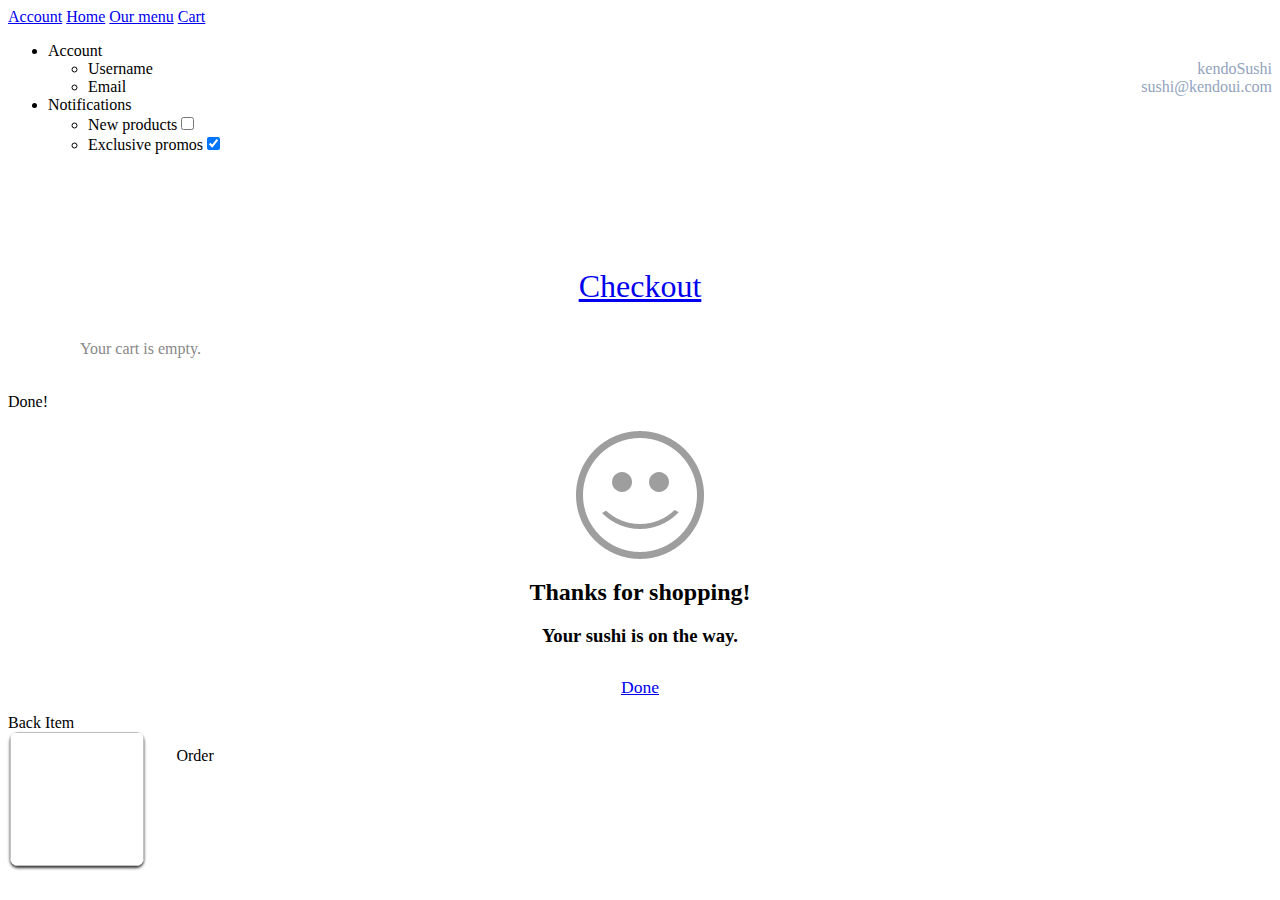
<file: App/index.html>
<!DOCTYPE html>
<html>
<head>
    <title>The Claim Train</title>
    <link href="http://cdn.kendostatic.com/2012.3.1114/styles/kendo.common.min.css" rel="stylesheet">
    <link href="http://cdn.kendostatic.com/2012.3.1114/styles/kendo.default.min.css" rel="stylesheet">
    <link href="http://cdn.kendostatic.com/2012.3.1114/styles/kendo.mobile.all.min.css" rel="stylesheet">
    <script src="http://code.jquery.com/jquery-1.8.2.min.js"></script>
    <script src="http://cdn.kendostatic.com/2012.3.1114/js/kendo.all.min.js"></script>
    <script src="content/sushi.js"></script>

    <link rel="stylesheet" href="content/css/style.css">
</head>
<body>
    <div data-role="layout" data-id="default">
        <header data-role="header">
        <div data-role="navbar">
            <span data-role="view-title"></span>
        </div>
        </header>

        <footer data-role="footer" data-id="default">
        <div data-role="tabstrip">
            <a href="#account" data-icon="contacts">Account</a>
            <a href="#index" data-icon="home">Home</a>
            <a href="#menu" data-icon="organize">Our menu</a>
            <a href="#cart" data-icon="cart">Cart</a>
        </div>
        </footer>
    </div>
    
    
    <div data-role="view" id="account" data-layout="default" data-title="My Account">
        <ul data-role="listview" data-style="inset" data-type="group">
            <li>
                Account
                <ul>
                    <li>Username<span class="list-item-data">kendoSushi</span></li>
                    <li>Email<span class="list-item-data">sushi@kendoui.com</span></li>
                </ul>
            </li>
            <li>
                Notifications
                <ul>
                    <li>New products<input type="checkbox" data-role="switch" /></li>
                    <li>Exclusive promos<input type="checkbox" data-role="switch" checked="checked" /></li>
                </ul>
            </li>
        </ul>
    </div>

    <div data-title="Kendo sushi" data-role="view" id="index" data-url="/" data-layout="default" data-model="viewModel" data-before-show="showHomeView">
        <ul
            id="featured"
            class="item-list"
            data-type="flat"
            data-role="listview"
            data-template="menuTemplate"
            data-bind="source: dataSource"
        ></ul>
    </div>

    <div data-title="Menu" data-role="view" id="menu" data-layout="default" data-model="viewModel" data-show="showMenuView">
        <ul
            id="menuList"
            class="item-list"
            data-role="listview"
            data-template="menuTemplate"
            data-bind="source: dataSource"
        ></ul>
    </div>

    <div data-role="view" id="cart" data-layout="default" data-title="Cart" data-model="viewModel" data-show="showCartView">
        <h2 id="total" data-bind="text: showTotal"></h2>
        <img src="content/images/sad.png" id="empty-icon">
        <a id="checkout" data-bind="click: checkout" class="red-button" href="#done" data-role="button">Checkout</a>
        <ul id="cartList"
            class="item-list"
            data-template="cartItemTemplate"
            data-bind="source: added"
            data-role="listview"
            data-style="inset"></ul>
    </div>

    <div data-role="view" id="done" data-transition="zoom">
        <header data-role="header"> <div data-role="navbar"> <span data-role="view-title">Done!</span> </div>
        </header>
        <div data-role="content" class="km-insetcontent">
            <img src="content/images/happy.png" id="done-icon">
            <h2>Thanks for shopping!</h2>
            <h3>Your sushi is on the way.</h3>
            <a id="done-button" href="#cart" data-role="button">Done</a>
        </div>
    </div>

    <div data-role="view" id="details" data-transition="slide" data-layout="default" data-model="viewModel" data-show="showDetailsView">
        <header data-role="header">
        <div data-role="navbar">
            <a data-role="backbutton" data-align="left">Back</a>
            <span data-role="view-title">Item</span>
        </div>
        </header>

        <div data-role="content">
            <aside>
                <img data-bind="srcPath: currentItem.image" /> <!-- src="content/images/200/#:image#" -->
                <span class="price" data-bind="format: currentItem.price"></span></span>
                <a data-role="button" data-bind="click: addToCart">Order</a>
            </aside>
            <h2 data-bind="text: currentItem.name"></h2>
            <p data-bind="text: currentItem.description"></p>
            <span class="added" data-bind="innerText: currentItem.ordered, visible: showLabel"></span>
        </div>
    </div>

    <script id="menuTemplate" type="text/x-kendo-template">
        <a data-role="button"
            data-bind="click: addToCart"
            data-item-id="#:id#">#:kendo.toString(price, "c")#</a>
        <a
            class="details-link"
            data-role="listview-link"
            href="\#details?id=#:id#">
            <img src="content/images/75/#:image#" />
            <h2>#:name#</h2>
            <span class="added" data-bind="visible: ordered">Item added to cart #= data.ordered # times.</span>
        </a>
    </script>

    <script id="cartItemTemplate" type="text/x-kendo-template">
        <a
            class="red-button"
            data-bind="click: removeItem"
            data-item-id="#:id#"
            data-role="button">&nbsp;&\\#x2716;&nbsp;</a>
        <a
            class="details-link"
            data-role="listview-link"
            href="\#details?id=#:id#">
            <img src="content/images/75/#:image#" />
            <h2>#:name# (x #:ordered#)</h2>
            <span class="price">total: #:kendo.toString(price * ordered, "c")#</span>
        </a>
    </script>

    <script>
        app = new kendo.mobile.Application($(document.body), { transition: "slide" });
    </script>
</body>
</html>
</file>
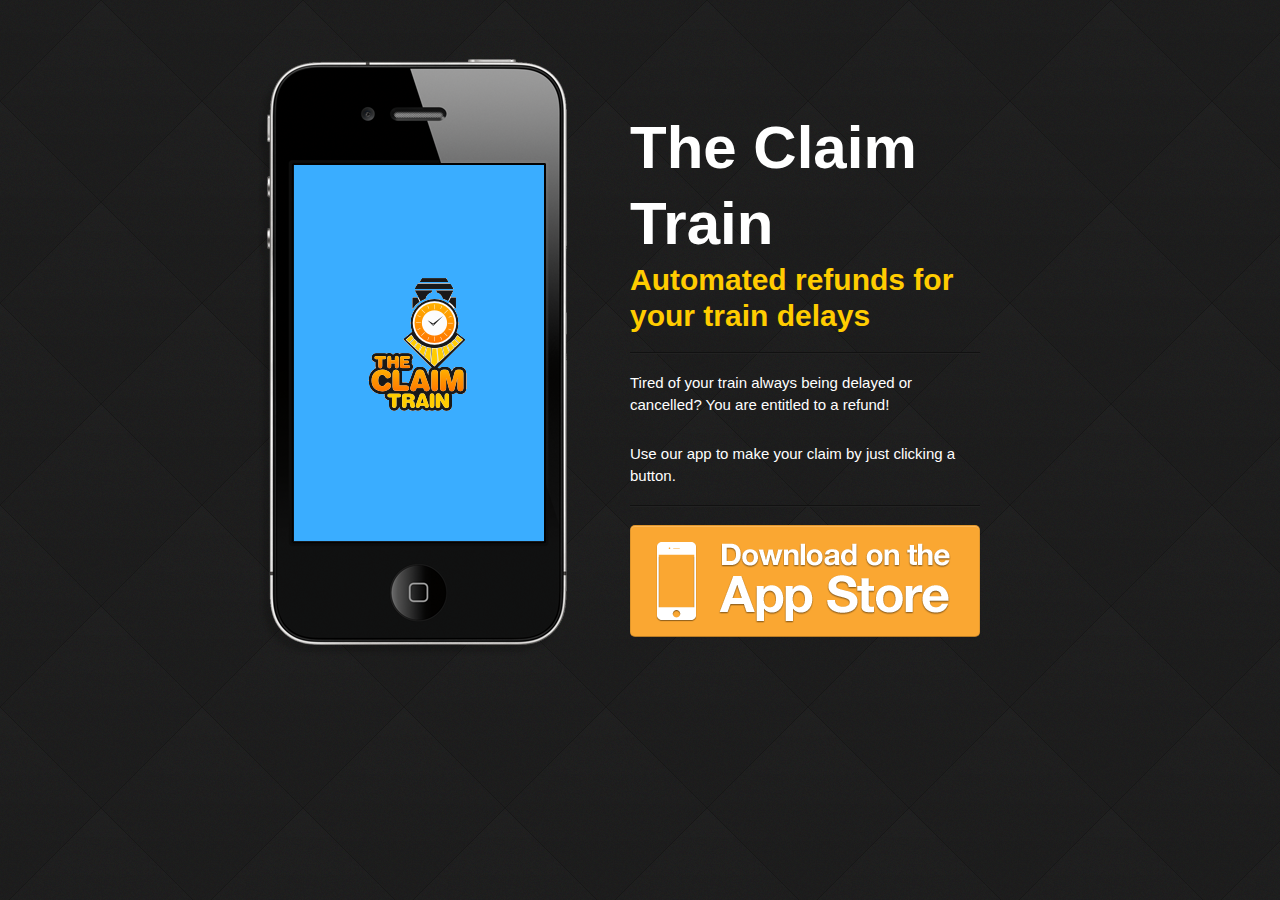
<file: Website/index.html>
<!DOCTYPE html>
<html>
  <head>
    <title>
      The Claim Train
    </title>
    <meta charset="utf-8" />
  <link rel="stylesheet" href="css/bootstrap.css" />
  <link rel="stylesheet" href="css/styles.css" />
  <link rel="icon" type="image/png" href="img/favicon.ico" />
  </head>
  <body>
    <div class="container main">
      <div class="left-main">
        <img src="img/iPhone.png">
      </div>
      <div class="right-main">
        <h1>
          The Claim Train
        </h1>
        <h2>
          Automated refunds for your train delays
        </h2>
        
        <hr/>
        <p>
          Tired of your train always being delayed or cancelled?  You are entitled to a refund!
        </p>
        <br />
        <p>
          Use our app to make your claim by just clicking a button.
        </p>
        <hr/>
        <a href="#" title="Download on the App Store" class="btn btn-warning btn-large xlarge-btn">
          <span>
            Download on the App Store
          </span>
        </a>
      </div>
    </div>
  </body>
<script>
  (function(i,s,o,g,r,a,m){i['GoogleAnalyticsObject']=r;i[r]=i[r]||function(){
  (i[r].q=i[r].q||[]).push(arguments)},i[r].l=1*new Date();a=s.createElement(o),
  m=s.getElementsByTagName(o)[0];a.async=1;a.src=g;m.parentNode.insertBefore(a,m)
  })(window,document,'script','//www.google-analytics.com/analytics.js','ga');

  ga('create', 'UA-40133529-1', 'theclaimtrain.com');
  ga('send', 'pageview');

</script>
</html>
</file>
<file: App/content/css/style.css>
.added
{
    color: green;
    font-size: .8em;
    font-size: .8rem;
    display: block;
}

.item-list.km-list > li,
.item-list .km-list > li
{
    overflow: hidden;
    line-height: 1em;
}

.item-list img,
#details img
{
    width: 4em;
    height: 4em;
    width: 4rem;
    height: 4rem;
    float: left;
    margin-right: 1em;
    margin-right: 1rem;
    -webkit-box-shadow: 0 2px 3px #333;
    box-shadow: 0 2px 3px #333;
    -webkit-border-radius: 8px;
    border-radius: 8px;
    margin-bottom: 3px;
    margin-left: 2px;
}

.item-list h2
{
    margin: 0;
    display: inline-block;
    font-size: 1.1em;
    margin-top: 1.4em;
    font-size: 1.1rem;
    margin-top: 1.4rem;
}

#cartList h2
{
    margin-top: 1.1rem;
}

#cartList .km-button
{
    font-weight: bold;
}

.item-list a.km-button
{
    position: absolute;
    right: .6em;
    right: .6rem;
    top: 50%;
    margin-top: -1em;
    margin-top: -1rem;
}

.km-android .item-list a.km-button
{
    margin-top: -1.35em;
    margin-top: -1.35rem;
}

.item-list a.details-link
{
    display: block;
    text-decoration: none;
    overflow: hidden;
}

.price
{
    color: #4F576F;
    font-size: 2em;
    font-size: 2rem;
    line-height: normal;
}

#cart .price
{
    color: #777;
    display: block;
    font-weight: normal;
    font-size: .8em;
    font-size: .8rem;
    line-height: 1em
    line-height: 1rem
}

#details .km-content
{
    padding: 1em;
    padding: 1rem;
    -webkit-box-sizing: border-box;
}

#details .km-content p
{
    margin-top: 1em;
    margin-top: 1rem;
    font-size: .9em;
    font-size: .9rem;
    line-height: 1.2em;
    line-height: 1.2rem;
    font-weight: normal;
    text-shadow: 1px 1px white;
}

#details .km-content aside
{
    display: block;
    overflow: hidden;
}

#details img
{
    width: 8.4em;
    height: 8.4em;
    margin-right: 2em;
    margin-right: 2rem;
    margin-bottom: 1em;
    margin-bottom: 1rem;
}

#details .km-content aside .price
{
    display: block;
    margin-bottom: 1em;
    margin-bottom: 1rem;
}

.details-link
{
    color: #000;
}

.km-android .details-link
{
    color: #fff;
}

#checkout
{
    margin: 1em;
    margin: 1rem;
    display: block;
    text-align: center;
    font-size: 2em;
    font-size: 2rem;
}

.list-item-data
{
    float: right;
    font-weight: normal;
    color: rgb(146, 163, 189);
}

.km-empty h2,
.km-empty #checkout
{
    display: none;
}

#cartList:empty:before
{
    content: "Your cart is empty.";
    padding: 2em;
    padding: 2rem;
    line-height: 3.5em;
    line-height: 3.5rem;
    color: #888;
}

.km-android .km-back
{
    display: none;
}

#total
{
    text-align: center;
    padding: .5em 1em 0;
    padding: .5rem 1rem 0;
    font-size: 4em;
    font-size: 4rem;
}

#total,
.km-insetcontent .km-scroll-container > h2,
.km-insetcontent .km-scroll-container > h3
{
    color: #4F576F;
    text-shadow: 0 1px 0 rgba(255,255,255,0.6);
}

.about-button,
#menu .item-list .km-button,
#index .item-list .km-button
{
    width: 3.4em;
    text-align: center;
}

.km-ios .red-button {
    background-color: #B11C1A;
}

.km-ios .red-button:active {
    background-color: #910000;
}

#done-icon, #empty-icon {
    margin: 20px auto;
    display: block;
    width: 128px;
}

#empty-icon {
    display: none;
}

.km-empty #empty-icon {
    display: block;
}

#done h2 {
    text-align: center;
    margin-bottom: 10px;
}

#done h3, #checkout h3 {
    text-align: center;
    margin-bottom: 30px;
}

#done-button
{
    margin: 1em;
    margin: 1rem;
    display: block;
    text-align: center;
    font-size: 1.1em;
    font-size: 1.1rem;
}

/* Firefox Icon Masks */

.km-root .km-featured
{
    clip-path: url("images/iconmasks.svg#featured");
}

.km-root .km-toprated,
.km-root .km-favorites
{
    clip-path: url("images/iconmasks.svg#toprated");
}

.km-root .km-mostviewed
{
    clip-path: url("images/iconmasks.svg#mostviewed");
}

.km-root .km-bookmarks
{
    clip-path: url("images/iconmasks.svg#bookmarks");
}

.km-root .km-contacts
{
    clip-path: url("images/iconmasks.svg#contacts");
}

.km-root .km-download,
.km-root .km-downloads
{
    clip-path: url("images/iconmasks.svg#download");
}

.km-root .km-more
{
    clip-path: url("images/iconmasks.svg#more");
}

.km-root .km-android .km-root .km-more
{
    clip-path: url("images/iconmasks.svg#androidmore");
}

.km-root .km-meego .km-root .km-more
{
    clip-path: url("images/iconmasks.svg#meegomore");
}

.km-root .km-mostrecent
{
    clip-path: url("images/iconmasks.svg#mostrecent");
}

.km-root .km-recents
{
    clip-path: url("images/iconmasks.svg#recents");
}

.km-root .km-history
{
    clip-path: url("images/iconmasks.svg#history");
}

.km-root .km-add
{
    clip-path: url("images/iconmasks.svg#add");
}

.km-root .km-details
{
    clip-path: url("images/iconmasks.svg#details");
}

.km-root .km-info,
.km-root .km-about
{
    clip-path: url("images/iconmasks.svg#info");
}

.km-root .km-action
{
    clip-path: url("images/iconmasks.svg#action");
}

.km-root .km-camera
{
    clip-path: url("images/iconmasks.svg#camera");
}

.km-root .km-edit,
.km-root .km-compose
{
    clip-path: url("images/iconmasks.svg#edit");
}

.km-root .km-search
{
    clip-path: url("images/iconmasks.svg#search");
}

.km-root .km-trash,
.km-root .km-delete
{
    clip-path: url("images/iconmasks.svg#trash");
}

.km-root .km-organize
{
    clip-path: url("images/iconmasks.svg#organize");
}

.km-root .km-reply
{
    clip-path: url("images/iconmasks.svg#reply");
}

.km-root .km-stop
{
    clip-path: url("images/iconmasks.svg#stop");
}

.km-root .km-sounds,
.km-root .km-volume
{
    clip-path: url("images/iconmasks.svg#sounds");
}

.km-root .km-refresh
{
    clip-path: url("images/iconmasks.svg#refresh");
}

.km-root .km-play
{
    clip-path: url("images/iconmasks.svg#play");
}

.km-root .km-fastforward
{
    clip-path: url("images/iconmasks.svg#fastforward");
}

.km-root .km-pause
{
    clip-path: url("images/iconmasks.svg#pause");
}

.km-root .km-rewind
{
    clip-path: url("images/iconmasks.svg#rewind");
}

.km-root .km-settings
{
    clip-path: url("images/iconmasks.svg#settings");
}

.km-root .km-globe
{
    clip-path: url("images/iconmasks.svg#globe");
}

.km-root .km-home
{
    clip-path: url("images/iconmasks.svg#home");
}

.km-root .km-cart
{
    clip-path: url("images/iconmasks.svg#cart");
}

.km-root .km-battery
{
    clip-path: url("images/iconmasks.svg#battery");
}

.km-root .km-wifi
{
    clip-path: url("images/iconmasks.svg#wifi");
}

.km-root .km-share
{
    clip-path: url("images/iconmasks.svg#share");
}
</file>
<file: Website/css/styles.css>
/*!
 * Recharge addition to Bootstrap v2.0.2
 *
 * Design by Diesel Laws
 * http://diesellaws.com
 * @diesellaws
 * 
 */
body {
	background: #333;
	background-image: url("../img/squares.png");
	background-repeat: repeat;
}
.main {
	margin-top: 40px;
	margin-bottom: 30px;
}
.container p {
	color: #ddd;
}
h1 {
    font-size: 60px;
    line-height: 76px;
	color: #fff;
}
h2 {
	color: #ffcc00;
 	font-size: 30px;
    line-height: 36px;
}
h3 {
	color: #ccc;
}
hr {
	border-top: 1px solid #111;
	border-bottom: 1px solid #222;
}
.right-main p {
	font-size: 15px;
   line-height: 22px;
	color:#fff;
}
.xlarge-btn {
	background-image: url("../img/appstore.png");
 	background-position: 20px 10px;
    background-repeat: no-repeat;
    height: 70px;
    padding: 20px;
    width: 308px;
}
.xlarge-btn:hover {
	background-position: 20px 10px;
}
.xlarge-btn span {
	text-indent: -9999px;
	display:block;
}
.left-main {
    float: left;
    height: auto;
    margin-right: 30px;
    width: 400px;
	padding: 10px;
}
.left-main img {
	float:right;
}
.right-main {
	width: 350px;
	float:left;
	padding: 70px 10px 10px;
}
.features {
	padding-bottom:20px;
}
.social {
	padding-bottom:40px;
}
.features .offset1, .social .offset1 {
    margin-left: 125px;
	margin-top: 40px;
}
.features .offset0 {
  	margin-left: 60px;
	margin-top: 40px;
}
.social .offset2 {
  	margin-left: 50px;
	margin-top: 100px;
}
.icon-black-larger {
  background-image: url("../img/glyphicons.png");
}
.icon-check-larger {
 	background-position: -2px -724px;
    height: 27px;
    width: 27px;
}
.icon-facebook-larger {
 	background-position: -2px -1537px;
    height: 27px;
    width: 30px;
}
.icon-twitter-larger {
 	background-position: -98px -1537px;
    height: 27px;
    width: 30px;
}
.features hr, .social hr {
	 margin: 6px 0;
}
.modal-footer-black {
	padding-top: 15px;
 border-top: 1px solid #111;
  -webkit-box-shadow: inset 0 1px 0 #222;
  -moz-box-shadow: inset 0 1px 0 #222;
  box-shadow: inset 0 1px 0 #222;
}
.modal-footer-black p {
	color: #666;
	text-align:center;
}
</file>
